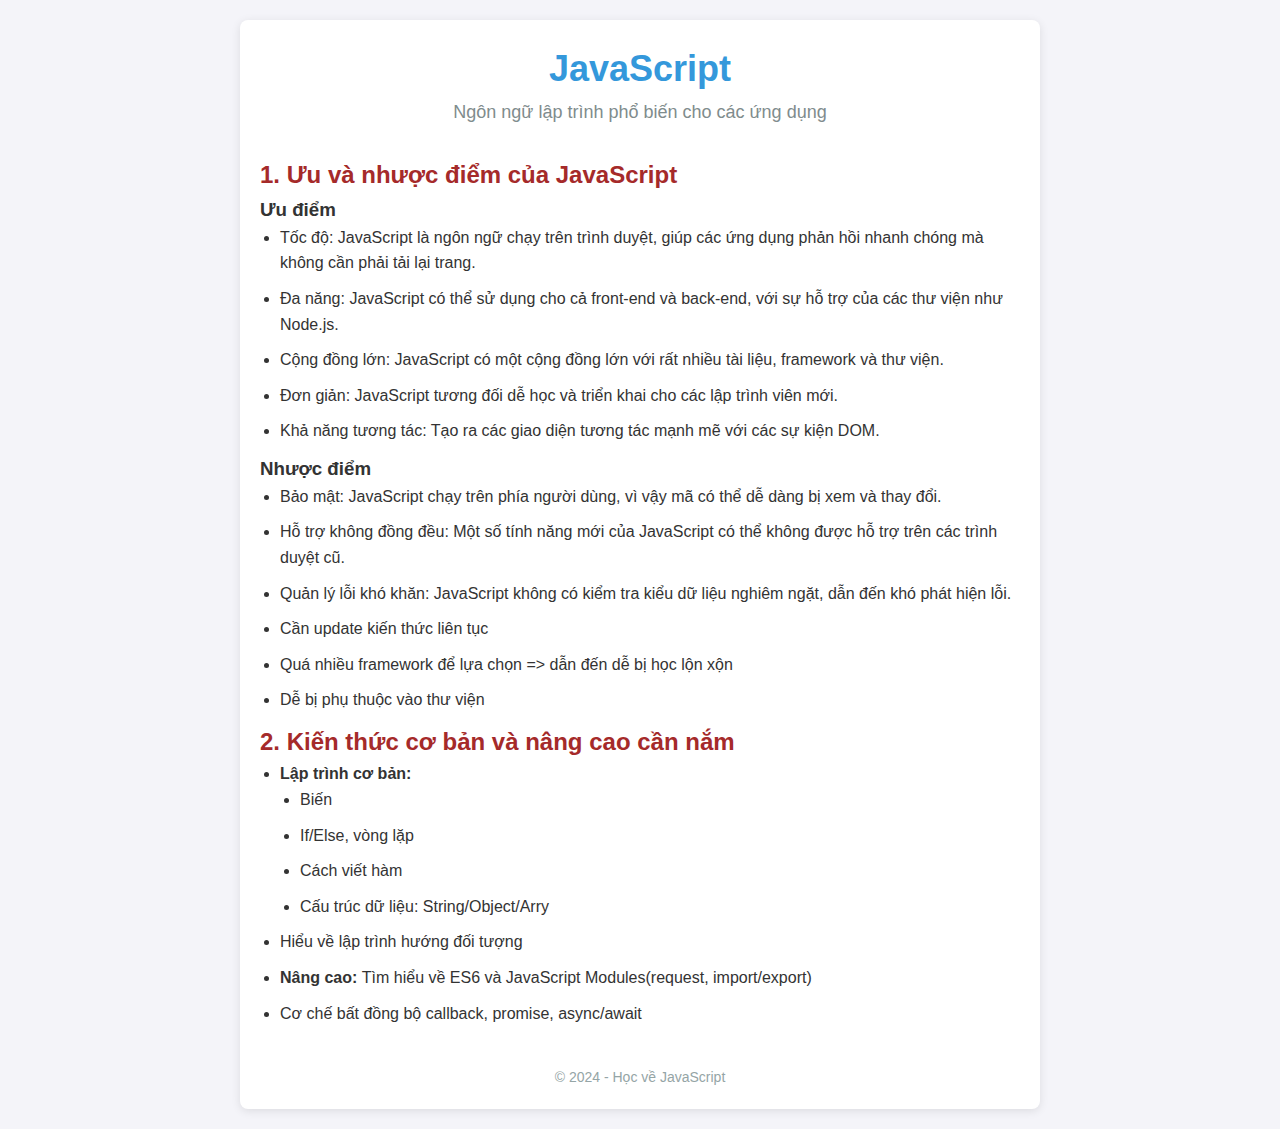
<file: buổi 1/index.html>
<!DOCTYPE html>
<html lang="vi">
  <head>
    <meta charset="UTF-8" />
    <meta name="viewport" content="width=device-width, initial-scale=1.0" />
    <title>Ưu điểm và Nhược điểm của JavaScript</title>
    <link rel="stylesheet" href="index.css" />
  </head>
  <body>
    <div class="container">
      <header>
        <h1>JavaScript</h1>
        <p>Ngôn ngữ lập trình phổ biến cho các ứng dụng</p>
      </header>

      <div>
        <h2 style="color: brown">1. Ưu và nhược điểm của JavaScript</h2>
        <section class="advantages">
          <h3>Ưu điểm</h3>
          <ul>
            <li>
              Tốc độ: JavaScript là ngôn ngữ chạy trên trình duyệt, giúp các ứng
              dụng phản hồi nhanh chóng mà không cần phải tải lại trang.
            </li>
            <li>
              Đa năng: JavaScript có thể sử dụng cho cả front-end và back-end,
              với sự hỗ trợ của các thư viện như Node.js.
            </li>
            <li>
              Cộng đồng lớn: JavaScript có một cộng đồng lớn với rất nhiều tài
              liệu, framework và thư viện.
            </li>
            <li>
              Đơn giản: JavaScript tương đối dễ học và triển khai cho các lập
              trình viên mới.
            </li>
            <li>
              Khả năng tương tác: Tạo ra các giao diện tương tác mạnh mẽ với các
              sự kiện DOM.
            </li>
          </ul>
        </section>

        <section class="disadvantages">
          <h3>Nhược điểm</h3>
          <ul>
            <li>
              Bảo mật: JavaScript chạy trên phía người dùng, vì vậy mã có thể dễ
              dàng bị xem và thay đổi.
            </li>
            <li>
              Hỗ trợ không đồng đều: Một số tính năng mới của JavaScript có thể
              không được hỗ trợ trên các trình duyệt cũ.
            </li>
            <li>
              Quản lý lỗi khó khăn: JavaScript không có kiểm tra kiểu dữ liệu
              nghiêm ngặt, dẫn đến khó phát hiện lỗi.
            </li>
            <li>Cần update kiến thức liên tục</li>
            <li>
              Quá nhiều framework để lựa chọn => dẫn đến dễ bị học lộn xộn
            </li>
            <li>Dễ bị phụ thuộc vào thư viện</li>
          </ul>
        </section>
      </div>

      <div>
        <h2 style="color: brown">2. Kiến thức cơ bản và nâng cao cần nắm</h2>

        <ul>
          <li>
            <b> Lập trình cơ bản: </b>
            <ul>
              <li>Biến</li>
              <li>If/Else, vòng lặp</li>
              <li>Cách viết hàm</li>
              <li>Cấu trúc dữ liệu: String/Object/Arry</li>
            </ul>
          </li>
          <li>Hiểu về lập trình hướng đối tượng</li>
          <li>
            <b>Nâng cao: </b> Tìm hiểu về ES6 và JavaScript Modules(request,
            import/export)
          </li>
          <li>Cơ chế bất đồng bộ callback, promise, async/await</li>
        </ul>
      </div>
      <footer>
        <p>&copy; 2024 - Học về JavaScript</p>
      </footer>
    </div>
  </body>
</html>
</file>
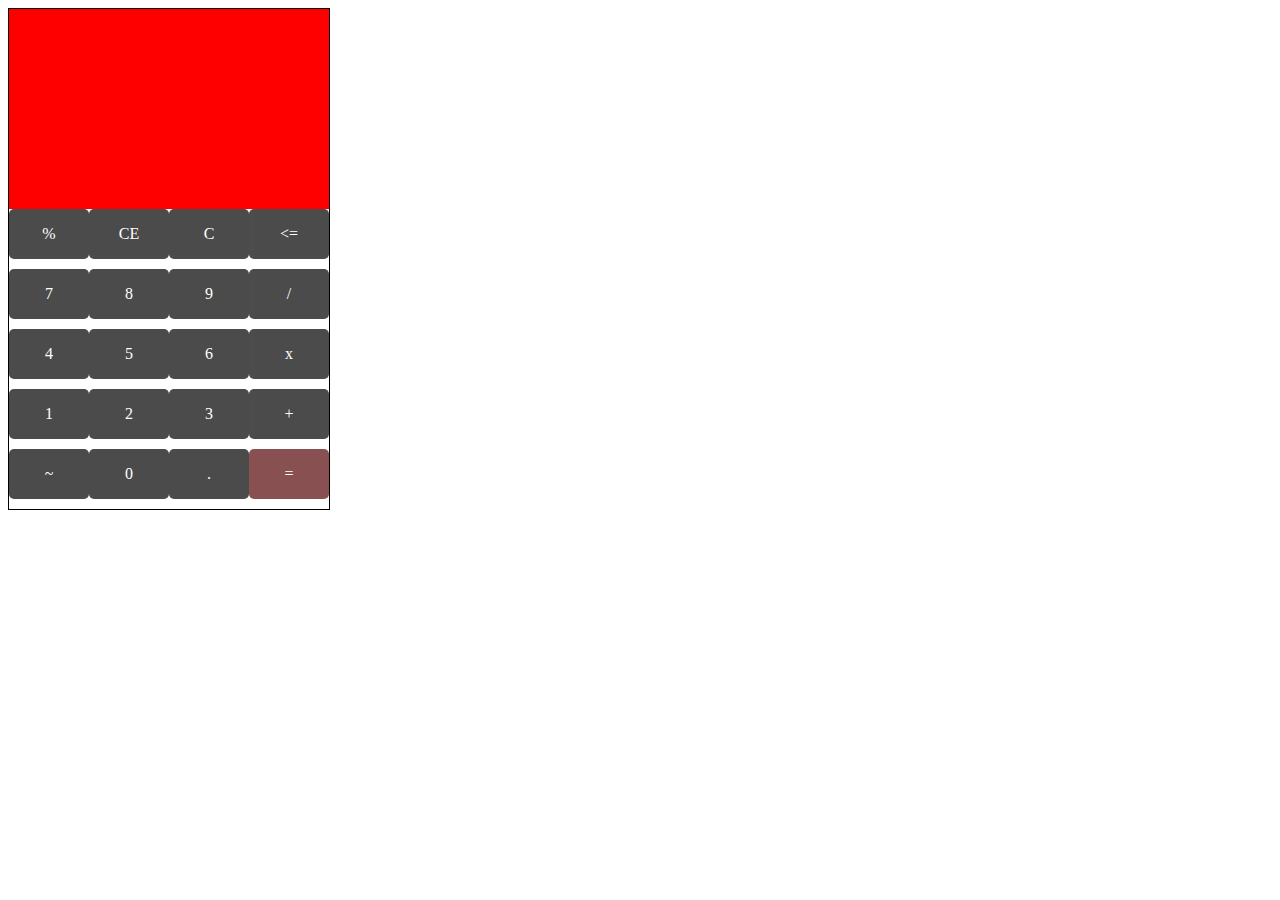
<file: buổi 5/index.html>
<!DOCTYPE html>
<html lang="en">
  <head>
    <meta charset="UTF-8" />
    <meta name="viewport" content="width=device-width, initial-scale=1.0" />
    <title>Document</title>
    <style>
      .cusButton {
        background-color: black;
        opacity: 70%;
        color: white;
        width: 80px;
        height: 50px;
        display: flex;
        justify-content: center;
        align-items: center;
        justify-items: center;
        border-radius: 5px;
      }
    </style>
  </head>
  <body>
    <div
      style="
        height: 500px;
        width: 320px;
        background-color: black;
        border: 1px solid black;
      "
    >
      <div style="background-color: red; width: 100%; height: 200px"></div>

      <div
        id="buttonGroup"
        style="
          background-color: white;
          width: 100%;
          height: 300px;
          display: flex;
          flex-wrap: wrap;
        "
      ></div>
    </div>
    <script src="./script.js"></script>
  </body>
</html>
</file>
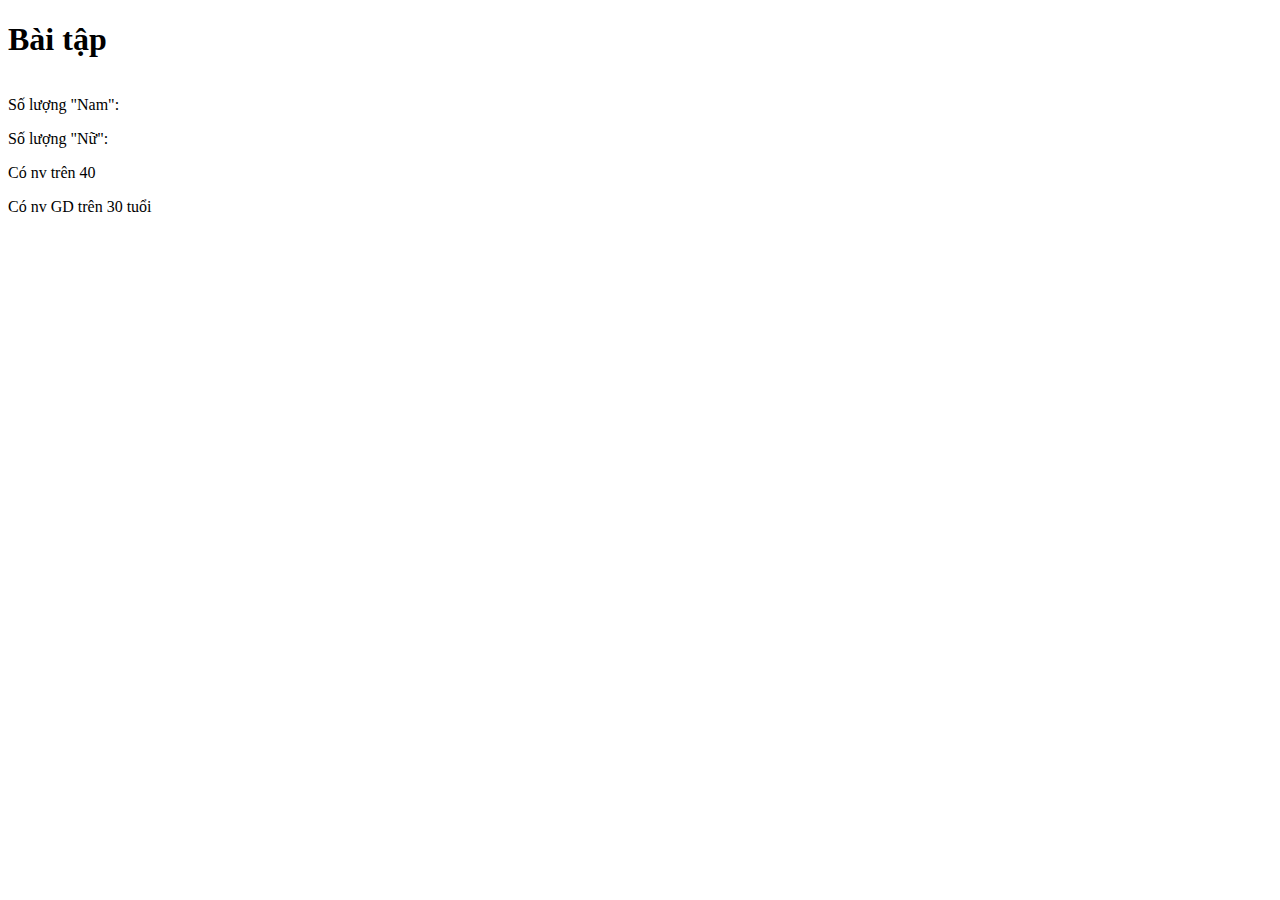
<file: objarray/index.html>
<!DOCTYPE html>
<html lang="en">
  <head>
    <meta charset="UTF-8" />
    <meta name="viewport" content="width=device-width, initial-scale=1.0" />
    <title>Document</title>
    <link rel="stylesheet" href="./style.css" />
  </head>
  <body>
    <div>
      <h1>Bài tập</h1>
      <table>
        <tr id="rowHeader"></tr>
      </table>
      <p>Số lượng "Nam": <span id="printMale"></span></p>
      <p>Số lượng "Nữ": <span id="printFemale"></span></p>
      <p id="printAge">Có <span id="printCountAge"></span> nv trên 40</p>
      <p id="printAgeNull" style="display: none">Không có nv trên 40</p>

      <p id="printStaff">
        Có <span id="printCountStaff"></span> nv GD trên 30 tuổi
      </p>
      <p id="printStaffNull" style="display: none">
        Không có nv nào là GD trên 30 tuổi
      </p>
    </div>
    <script src="script1.js"></script>
    <script src="bt.js"></script>
  </body>
</html>
</file>
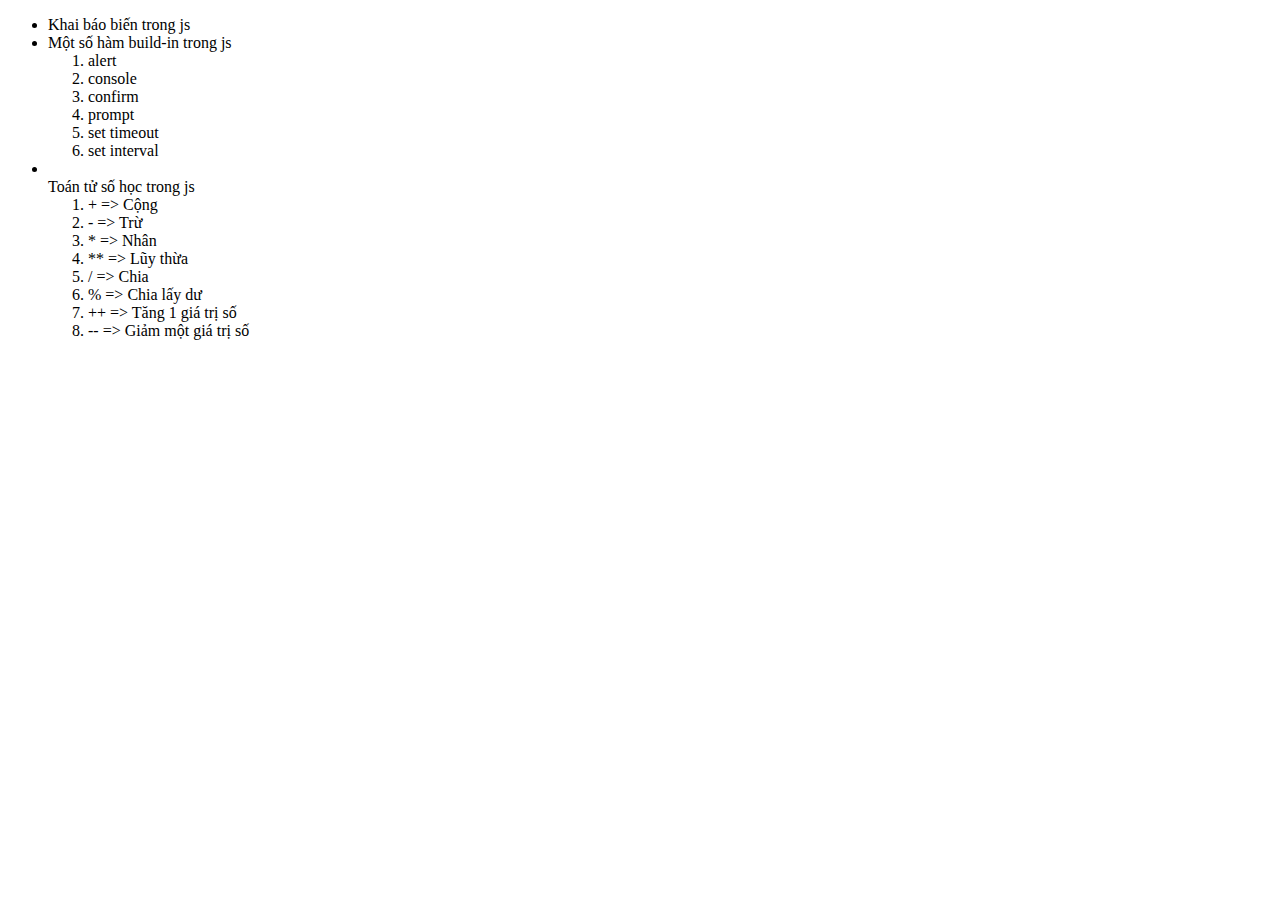
<file: buổi 1/demo.html>
<!DOCTYPE html>
<html lang="en">
  <head>
    <meta charset="UTF-8" />
    <meta name="viewport" content="width=device-width, initial-scale=1.0" />
    <title>Document</title>
  </head>
  <body>
    <ul>
      <li>Khai báo biến trong js</li>
      <!-- <li>Sử dụng comments trong js</li> -->
      <li>
        Một số hàm build-in trong js
        <ol>
          <li>alert</li>
          <li>console</li>
          <li>confirm</li>
          <li>prompt</li>
          <li>set timeout</li>
          <li>set interval</li>
        </ol>
      </li>

      <li></li>
        Toán tử số học trong js
        <ol>
          <li>+ => Cộng</li>
          <li>- => Trừ</li>
          <li>* => Nhân</li>
          <li>** => Lũy thừa</li>
          <li>/ => Chia</li>
          <li>% => Chia lấy dư</li>
          <li>++ => Tăng 1 giá trị số</li>
          <li>-- => Giảm một giá trị số</li>
        </ol>
      </li>
    </ul>
    <script src="./demo.js"></script>
  </body>
</html>
</file>
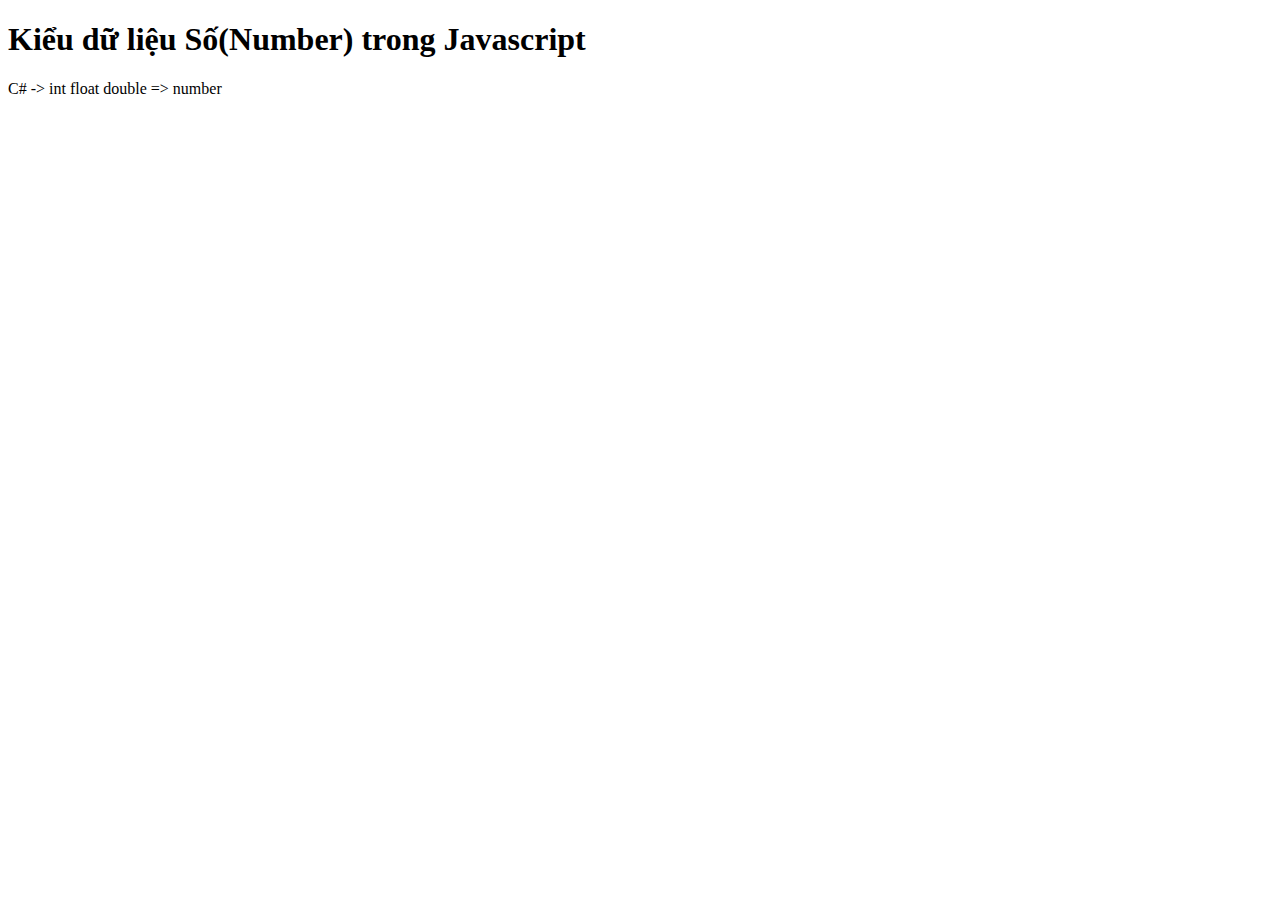
<file: buổi 2/demo.html>
<!DOCTYPE html>
<html lang="en">
  <head>
    <meta charset="UTF-8" />
    <meta name="viewport" content="width=device-width, initial-scale=1.0" />
    <title>Document</title>
  </head>
  <body>
    <h1>Kiểu dữ liệu Số(Number) trong Javascript</h1>

    C# -> int float double => number
    <script src="./demo.js"></script>
  </body>
</html>
</file>
<file: buổi 1/index.css>
* {
    margin: 0;
    padding: 0;
    box-sizing: border-box;
  }
  
  body {
    font-family: Arial, sans-serif;
    background-color: #f4f4f9;
    color: #333;
    line-height: 1.6;
  }
  
  .container {
    max-width: 800px;
    margin: 20px auto;
    padding: 20px;
    background-color: #fff;
    border-radius: 8px;
    box-shadow: 0 2px 10px rgba(0, 0, 0, 0.1);
  }
  
  header {
    text-align: center;
    margin-bottom: 30px;
  }
  
  header h1 {
    font-size: 36px;
    color: #3498db;
  }
  
  header p {
    font-size: 18px;
    color: #7f8c8d;
  }
  
  section h2 {
    font-size: 28px;
    color: #2c3e50;
    margin-bottom: 15px;
  }
  
  ul {
    list-style-type: disc;
    margin-left: 20px;
  }
  
  ul li {
    margin-bottom: 10px;
    font-size: 16px;
  }
  
  footer {
    text-align: center;
    margin-top: 40px;
    font-size: 14px;
    color: #95a5a6;
  }
</file>
<file: objarray/style.css>
.tabledesigner
{
   border: 1px solid black;
    text-align: center;
    padding: 8px;
} 
table {
    border: 1px solid black;
    border-collapse: collapse;
        width: 100%;
}
tr {
    border: 1px solid black;
}
</file>
